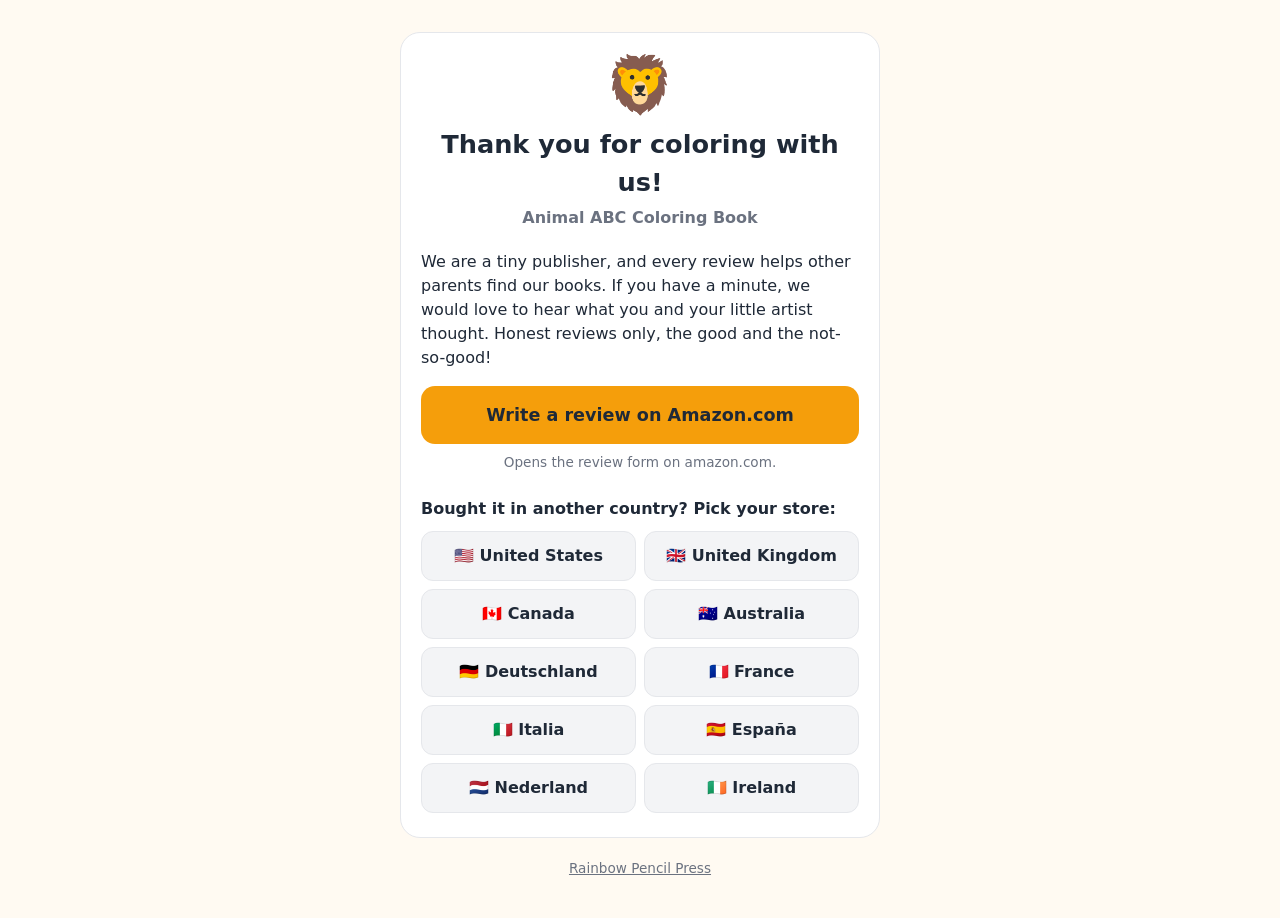
<file: animal-abc/index.html>
<!DOCTYPE html>
<html lang="en">
<head>
<meta charset="utf-8">
<meta name="viewport" content="width=device-width, initial-scale=1, viewport-fit=cover">
<title>Animal ABC Coloring Book – Leave a review | Rainbow Pencil Press</title>
<meta name="robots" content="noindex">
<style>
  :root {
    --bg: #fffaf2; --card: #ffffff; --text: #1f2937; --muted: #6b7280;
    --border: #e5e7eb; --accent: #f59e0b; --accent-text: #1f2937; --btn: #f3f4f6;
    color-scheme: light dark;
  }
  @media (prefers-color-scheme: dark) {
    :root {
      --bg: #17171c; --card: #22222a; --text: #f3f4f6; --muted: #a1a1aa;
      --border: #34343f; --accent: #fbbf24; --accent-text: #17171c; --btn: #2c2c36;
    }
  }
  * { box-sizing: border-box; }
  html, body { margin: 0; background: var(--bg); color: var(--text); }
  body {
    font-family: ui-rounded, "SF Pro Rounded", "Nunito", system-ui, -apple-system, "Segoe UI", Roboto, sans-serif;
    padding: env(safe-area-inset-top, 0px) 16px env(safe-area-inset-bottom, 0px);
    line-height: 1.5;
  }
  main { max-width: 480px; margin: 0 auto; padding: 32px 0 40px; }
  .card { background: var(--card); border: 1px solid var(--border); border-radius: 20px; padding: 24px 20px; }
  .dino { font-size: 56px; text-align: center; margin: 0; line-height: 1; }
  h1 { font-size: 1.6rem; text-align: center; margin: 12px 0 4px; }
  .book { text-align: center; color: var(--muted); margin: 0 0 20px; font-weight: 600; }
  p { margin: 0 0 16px; }
  .primary {
    display: block; text-align: center; text-decoration: none; font-weight: 800; font-size: 1.1rem;
    background: var(--accent); color: var(--accent-text); border-radius: 14px; padding: 16px; margin: 0 0 8px;
  }
  .hint { font-size: .85rem; color: var(--muted); text-align: center; margin: 0 0 24px; }
  h2 { font-size: 1rem; margin: 0 0 10px; }
  .stores { display: grid; grid-template-columns: 1fr 1fr; gap: 8px; }
  .stores a {
    display: block; text-decoration: none; color: var(--text); background: var(--btn);
    border: 1px solid var(--border); border-radius: 12px; padding: 12px 10px; text-align: center; font-weight: 600;
  }
  footer { text-align: center; color: var(--muted); font-size: .85rem; margin-top: 20px; }
</style>
</head>
<body>
<main>
  <div class="card">
    <p class="dino" aria-hidden="true">🦁</p>
    <h1>Thank you for coloring with us!</h1>
    <p class="book">Animal ABC Coloring Book</p>
    <p>We are a tiny publisher, and every review helps other parents find our books. If you have a minute, we would love to hear what you and your little artist thought. Honest reviews only, the good and the not-so-good!</p>

    <a id="primary" class="primary" href="https://www.amazon.com/">Write a review on Amazon</a>
    <p class="hint" id="primary-hint">Opens your Amazon store.</p>

    <h2>Bought it in another country? Pick your store:</h2>
    <nav class="stores" id="stores" aria-label="Amazon stores"></nav>
  </div>
  <footer><a href="/" style="color:inherit">Rainbow Pencil Press</a></footer>
</main>

<script>
  // ===== FILL THIS IN ONCE THE BOOK IS LIVE =====
  // The book's ASIN (starts with B0..., found in KDP Bookshelf or under "Product details" on Amazon).
  // While it is empty, the buttons open an Amazon search for the book instead of the review form.
  var ASIN = "B0HSRS7V6V";
  // ===============================================

  var SEARCH = "Animal ABC Coloring Book Rainbow Pencil Press";
  var STORES = [
    { id: "us", name: "United States", flag: "🇺🇸", domain: "amazon.com" },
    { id: "uk", name: "United Kingdom", flag: "🇬🇧", domain: "amazon.co.uk" },
    { id: "ca", name: "Canada", flag: "🇨🇦", domain: "amazon.ca" },
    { id: "au", name: "Australia", flag: "🇦🇺", domain: "amazon.com.au" },
    { id: "de", name: "Deutschland", flag: "🇩🇪", domain: "amazon.de" },
    { id: "fr", name: "France", flag: "🇫🇷", domain: "amazon.fr" },
    { id: "it", name: "Italia", flag: "🇮🇹", domain: "amazon.it" },
    { id: "es", name: "España", flag: "🇪🇸", domain: "amazon.es" },
    { id: "nl", name: "Nederland", flag: "🇳🇱", domain: "amazon.nl" },
    { id: "ie", name: "Ireland", flag: "🇮🇪", domain: "amazon.ie" }
  ];

  function linkFor(store) {
    var base = "https://www." + store.domain;
    if (ASIN) return base + "/review/create-review?asin=" + encodeURIComponent(ASIN);
    return base + "/s?k=" + encodeURIComponent(SEARCH) + "&i=stripbooks";
  }

  function guessStore() {
    var langs = (navigator.languages && navigator.languages.length) ? navigator.languages : [navigator.language || "en-US"];
    var map = { "en-GB": "uk", "en-CA": "ca", "fr-CA": "ca", "en-AU": "au", "en-IE": "ie",
                "de": "de", "fr": "fr", "it": "it", "es": "es", "nl": "nl" };
    for (var i = 0; i < langs.length; i++) {
      var l = langs[i];
      if (map[l]) return map[l];
      var short = l.split("-")[0];
      if (map[short]) return map[short];
    }
    return "us";
  }

  var preferred = guessStore();
  var nav = document.getElementById("stores");
  STORES.forEach(function (s) {
    var a = document.createElement("a");
    a.href = linkFor(s);
    a.rel = "noopener";
    a.textContent = s.flag + " " + s.name;
    nav.appendChild(a);
    if (s.id === preferred) {
      var p = document.getElementById("primary");
      p.href = linkFor(s);
      p.textContent = "Write a review on " + s.domain.charAt(0).toUpperCase() + s.domain.slice(1);
      document.getElementById("primary-hint").textContent =
        ASIN ? "Opens the review form on " + s.domain + "." : "Opens the book on " + s.domain + ". Scroll down to \u201CWrite a customer review\u201D.";
    }
  });
</script>
</body>
</html>
</file>
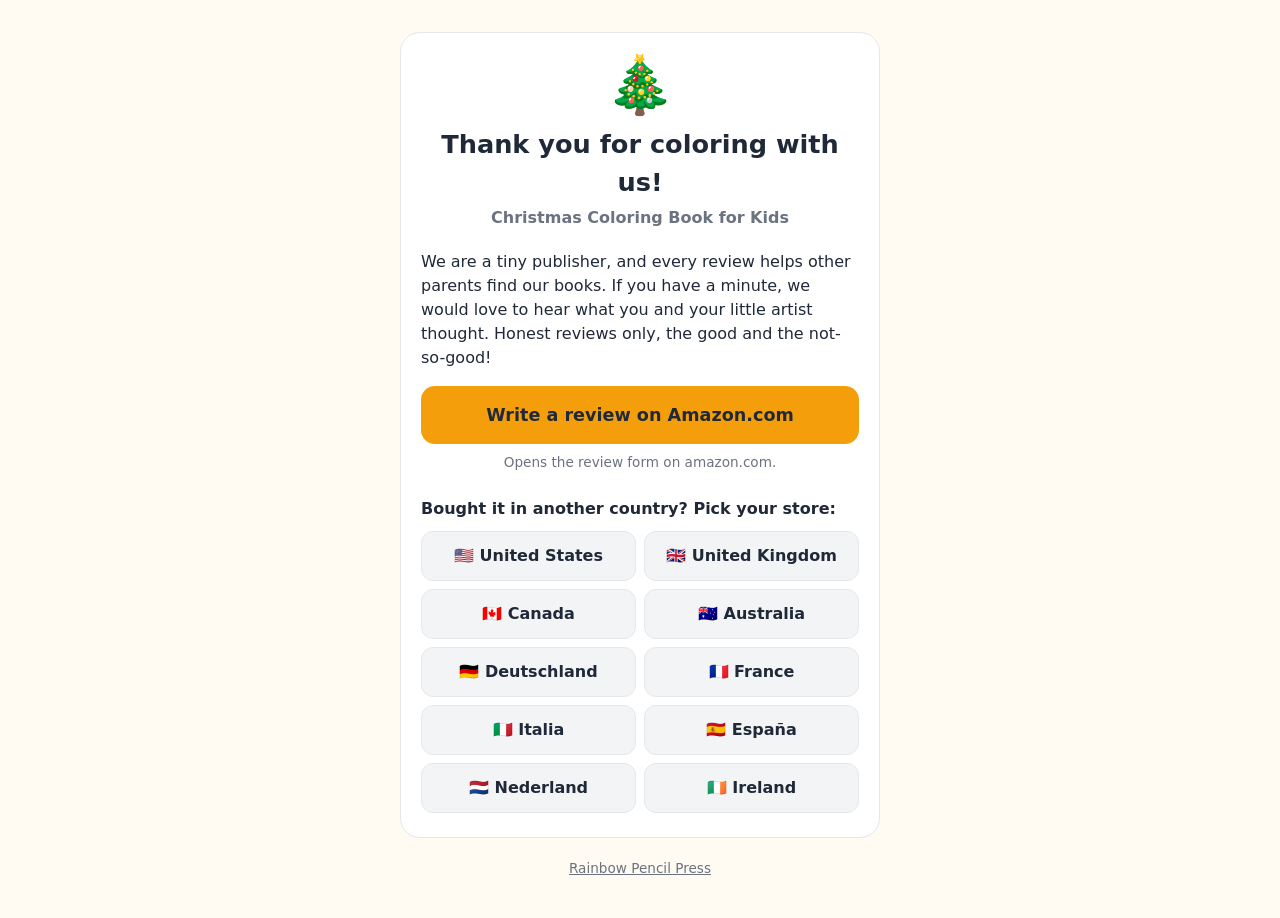
<file: christmas-coloring/index.html>
<!DOCTYPE html>
<html lang="en">
<head>
<meta charset="utf-8">
<meta name="viewport" content="width=device-width, initial-scale=1, viewport-fit=cover">
<title>Christmas Coloring Book for Kids – Leave a review | Rainbow Pencil Press</title>
<meta name="robots" content="noindex">
<style>
  :root {
    --bg: #fffaf2; --card: #ffffff; --text: #1f2937; --muted: #6b7280;
    --border: #e5e7eb; --accent: #f59e0b; --accent-text: #1f2937; --btn: #f3f4f6;
    color-scheme: light dark;
  }
  @media (prefers-color-scheme: dark) {
    :root {
      --bg: #17171c; --card: #22222a; --text: #f3f4f6; --muted: #a1a1aa;
      --border: #34343f; --accent: #fbbf24; --accent-text: #17171c; --btn: #2c2c36;
    }
  }
  * { box-sizing: border-box; }
  html, body { margin: 0; background: var(--bg); color: var(--text); }
  body {
    font-family: ui-rounded, "SF Pro Rounded", "Nunito", system-ui, -apple-system, "Segoe UI", Roboto, sans-serif;
    padding: env(safe-area-inset-top, 0px) 16px env(safe-area-inset-bottom, 0px);
    line-height: 1.5;
  }
  main { max-width: 480px; margin: 0 auto; padding: 32px 0 40px; }
  .card { background: var(--card); border: 1px solid var(--border); border-radius: 20px; padding: 24px 20px; }
  .dino { font-size: 56px; text-align: center; margin: 0; line-height: 1; }
  h1 { font-size: 1.6rem; text-align: center; margin: 12px 0 4px; }
  .book { text-align: center; color: var(--muted); margin: 0 0 20px; font-weight: 600; }
  p { margin: 0 0 16px; }
  .primary {
    display: block; text-align: center; text-decoration: none; font-weight: 800; font-size: 1.1rem;
    background: var(--accent); color: var(--accent-text); border-radius: 14px; padding: 16px; margin: 0 0 8px;
  }
  .hint { font-size: .85rem; color: var(--muted); text-align: center; margin: 0 0 24px; }
  h2 { font-size: 1rem; margin: 0 0 10px; }
  .stores { display: grid; grid-template-columns: 1fr 1fr; gap: 8px; }
  .stores a {
    display: block; text-decoration: none; color: var(--text); background: var(--btn);
    border: 1px solid var(--border); border-radius: 12px; padding: 12px 10px; text-align: center; font-weight: 600;
  }
  footer { text-align: center; color: var(--muted); font-size: .85rem; margin-top: 20px; }
</style>
</head>
<body>
<main>
  <div class="card">
    <p class="dino" aria-hidden="true">🎄</p>
    <h1>Thank you for coloring with us!</h1>
    <p class="book">Christmas Coloring Book for Kids</p>
    <p>We are a tiny publisher, and every review helps other parents find our books. If you have a minute, we would love to hear what you and your little artist thought. Honest reviews only, the good and the not-so-good!</p>

    <a id="primary" class="primary" href="https://www.amazon.com/">Write a review on Amazon</a>
    <p class="hint" id="primary-hint">Opens your Amazon store.</p>

    <h2>Bought it in another country? Pick your store:</h2>
    <nav class="stores" id="stores" aria-label="Amazon stores"></nav>
  </div>
  <footer><a href="/" style="color:inherit">Rainbow Pencil Press</a></footer>
</main>

<script>
  // ===== FILL THIS IN ONCE THE BOOK IS LIVE =====
  // The book's ASIN (starts with B0..., found in KDP Bookshelf or under "Product details" on Amazon).
  // While it is empty, the buttons open an Amazon search for the book instead of the review form.
  var ASIN = "B0HSNYFRVK";
  // ===============================================

  var SEARCH = "Christmas Coloring Book for Kids Rainbow Pencil Press";
  var STORES = [
    { id: "us", name: "United States", flag: "🇺🇸", domain: "amazon.com" },
    { id: "uk", name: "United Kingdom", flag: "🇬🇧", domain: "amazon.co.uk" },
    { id: "ca", name: "Canada", flag: "🇨🇦", domain: "amazon.ca" },
    { id: "au", name: "Australia", flag: "🇦🇺", domain: "amazon.com.au" },
    { id: "de", name: "Deutschland", flag: "🇩🇪", domain: "amazon.de" },
    { id: "fr", name: "France", flag: "🇫🇷", domain: "amazon.fr" },
    { id: "it", name: "Italia", flag: "🇮🇹", domain: "amazon.it" },
    { id: "es", name: "España", flag: "🇪🇸", domain: "amazon.es" },
    { id: "nl", name: "Nederland", flag: "🇳🇱", domain: "amazon.nl" },
    { id: "ie", name: "Ireland", flag: "🇮🇪", domain: "amazon.ie" }
  ];

  function linkFor(store) {
    var base = "https://www." + store.domain;
    if (ASIN) return base + "/review/create-review?asin=" + encodeURIComponent(ASIN);
    return base + "/s?k=" + encodeURIComponent(SEARCH) + "&i=stripbooks";
  }

  function guessStore() {
    var langs = (navigator.languages && navigator.languages.length) ? navigator.languages : [navigator.language || "en-US"];
    var map = { "en-GB": "uk", "en-CA": "ca", "fr-CA": "ca", "en-AU": "au", "en-IE": "ie",
                "de": "de", "fr": "fr", "it": "it", "es": "es", "nl": "nl" };
    for (var i = 0; i < langs.length; i++) {
      var l = langs[i];
      if (map[l]) return map[l];
      var short = l.split("-")[0];
      if (map[short]) return map[short];
    }
    return "us";
  }

  var preferred = guessStore();
  var nav = document.getElementById("stores");
  STORES.forEach(function (s) {
    var a = document.createElement("a");
    a.href = linkFor(s);
    a.rel = "noopener";
    a.textContent = s.flag + " " + s.name;
    nav.appendChild(a);
    if (s.id === preferred) {
      var p = document.getElementById("primary");
      p.href = linkFor(s);
      p.textContent = "Write a review on " + s.domain.charAt(0).toUpperCase() + s.domain.slice(1);
      document.getElementById("primary-hint").textContent =
        ASIN ? "Opens the review form on " + s.domain + "." : "Opens the book on " + s.domain + ". Scroll down to \u201CWrite a customer review\u201D.";
    }
  });
</script>
</body>
</html>
</file>
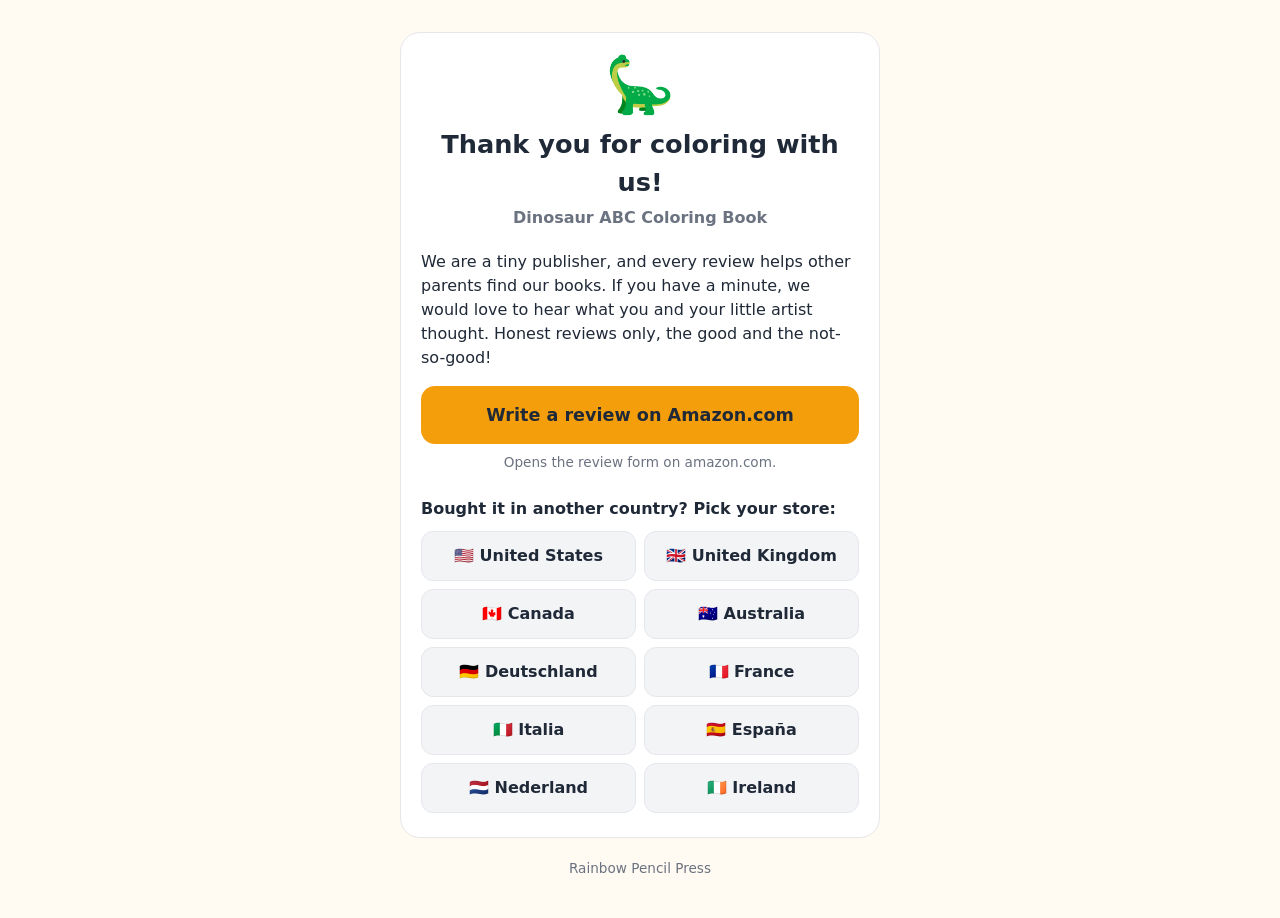
<file: dino/index.html>
<!DOCTYPE html>
<html lang="en">
<head>
<meta charset="utf-8">
<meta name="viewport" content="width=device-width, initial-scale=1, viewport-fit=cover">
<title>Dinosaur ABC Coloring Book – Leave a review | Rainbow Pencil Press</title>
<meta name="robots" content="noindex">
<style>
  :root {
    --bg: #fffaf2; --card: #ffffff; --text: #1f2937; --muted: #6b7280;
    --border: #e5e7eb; --accent: #f59e0b; --accent-text: #1f2937; --btn: #f3f4f6;
    color-scheme: light dark;
  }
  @media (prefers-color-scheme: dark) {
    :root {
      --bg: #17171c; --card: #22222a; --text: #f3f4f6; --muted: #a1a1aa;
      --border: #34343f; --accent: #fbbf24; --accent-text: #17171c; --btn: #2c2c36;
    }
  }
- { box-sizing: border-box; }
  html, body { margin: 0; background: var(--bg); color: var(--text); }
  body {
    font-family: ui-rounded, "SF Pro Rounded", "Nunito", system-ui, -apple-system, "Segoe UI", Roboto, sans-serif;
    padding: env(safe-area-inset-top, 0px) 16px env(safe-area-inset-bottom, 0px);
    line-height: 1.5;
  }
  main { max-width: 480px; margin: 0 auto; padding: 32px 0 40px; }
  .card { background: var(--card); border: 1px solid var(--border); border-radius: 20px; padding: 24px 20px; }
  .dino { font-size: 56px; text-align: center; margin: 0; line-height: 1; }
  h1 { font-size: 1.6rem; text-align: center; margin: 12px 0 4px; }
  .book { text-align: center; color: var(--muted); margin: 0 0 20px; font-weight: 600; }
  p { margin: 0 0 16px; }
  .primary {
    display: block; text-align: center; text-decoration: none; font-weight: 800; font-size: 1.1rem;
    background: var(--accent); color: var(--accent-text); border-radius: 14px; padding: 16px; margin: 0 0 8px;
  }
  .hint { font-size: .85rem; color: var(--muted); text-align: center; margin: 0 0 24px; }
  h2 { font-size: 1rem; margin: 0 0 10px; }
  .stores { display: grid; grid-template-columns: 1fr 1fr; gap: 8px; }
  .stores a {
    display: block; text-decoration: none; color: var(--text); background: var(--btn);
    border: 1px solid var(--border); border-radius: 12px; padding: 12px 10px; text-align: center; font-weight: 600;
  }
  footer { text-align: center; color: var(--muted); font-size: .85rem; margin-top: 20px; }
</style>
</head>
<body>
<main>
  <div class="card">
    <p class="dino" aria-hidden="true">🦕</p>
    <h1>Thank you for coloring with us!</h1>
    <p class="book">Dinosaur ABC Coloring Book</p>
    <p>We are a tiny publisher, and every review helps other parents find our books. If you have a minute, we would love to hear what you and your little artist thought. Honest reviews only, the good and the not-so-good!</p>

    <a id="primary" class="primary" href="https://www.amazon.com/">Write a review on Amazon</a>
    <p class="hint" id="primary-hint">Opens your Amazon store.</p>

    <h2>Bought it in another country? Pick your store:</h2>
    <nav class="stores" id="stores" aria-label="Amazon stores"></nav>
  </div>
  <footer>Rainbow Pencil Press</footer>
</main>

<script>
  // ===== FILL THIS IN ONCE THE BOOK IS LIVE =====
  // The book's ASIN (starts with B0..., found in KDP Bookshelf or under "Product details" on Amazon).
  // While it is empty, the buttons open an Amazon search for the book instead of the review form.
  var ASIN = "B0HQRBFYRC";
  // ===============================================

  var SEARCH = "Dinosaur ABC Coloring Book Rainbow Pencil Press";
  var STORES = [
    { id: "us", name: "United States", flag: "🇺🇸", domain: "amazon.com" },
    { id: "uk", name: "United Kingdom", flag: "🇬🇧", domain: "amazon.co.uk" },
    { id: "ca", name: "Canada", flag: "🇨🇦", domain: "amazon.ca" },
    { id: "au", name: "Australia", flag: "🇦🇺", domain: "amazon.com.au" },
    { id: "de", name: "Deutschland", flag: "🇩🇪", domain: "amazon.de" },
    { id: "fr", name: "France", flag: "🇫🇷", domain: "amazon.fr" },
    { id: "it", name: "Italia", flag: "🇮🇹", domain: "amazon.it" },
    { id: "es", name: "España", flag: "🇪🇸", domain: "amazon.es" },
    { id: "nl", name: "Nederland", flag: "🇳🇱", domain: "amazon.nl" },
    { id: "ie", name: "Ireland", flag: "🇮🇪", domain: "amazon.ie" }
  ];

  function linkFor(store) {
    var base = "https://www." + store.domain;
    if (ASIN) return base + "/review/create-review?asin=" + encodeURIComponent(ASIN);
    return base + "/s?k=" + encodeURIComponent(SEARCH) + "&i=stripbooks";
  }

  function guessStore() {
    var langs = (navigator.languages && navigator.languages.length) ? navigator.languages : [navigator.language || "en-US"];
    var map = { "en-GB": "uk", "en-CA": "ca", "fr-CA": "ca", "en-AU": "au", "en-IE": "ie",
                "de": "de", "fr": "fr", "it": "it", "es": "es", "nl": "nl" };
    for (var i = 0; i < langs.length; i++) {
      var l = langs[i];
      if (map[l]) return map[l];
      var short = l.split("-")[0];
      if (map[short]) return map[short];
    }
    return "us";
  }

  var preferred = guessStore();
  var nav = document.getElementById("stores");
  STORES.forEach(function (s) {
    var a = document.createElement("a");
    a.href = linkFor(s);
    a.rel = "noopener";
    a.textContent = s.flag + " " + s.name;
    nav.appendChild(a);
    if (s.id === preferred) {
      var p = document.getElementById("primary");
      p.href = linkFor(s);
      p.textContent = "Write a review on " + s.domain.charAt(0).toUpperCase() + s.domain.slice(1);
      document.getElementById("primary-hint").textContent =
        ASIN ? "Opens the review form on " + s.domain + "." : "Opens the book on " + s.domain + ". Scroll down to \u201CWrite a customer review\u201D.";
    }
  });
</script>
</body>
</html>
</file>
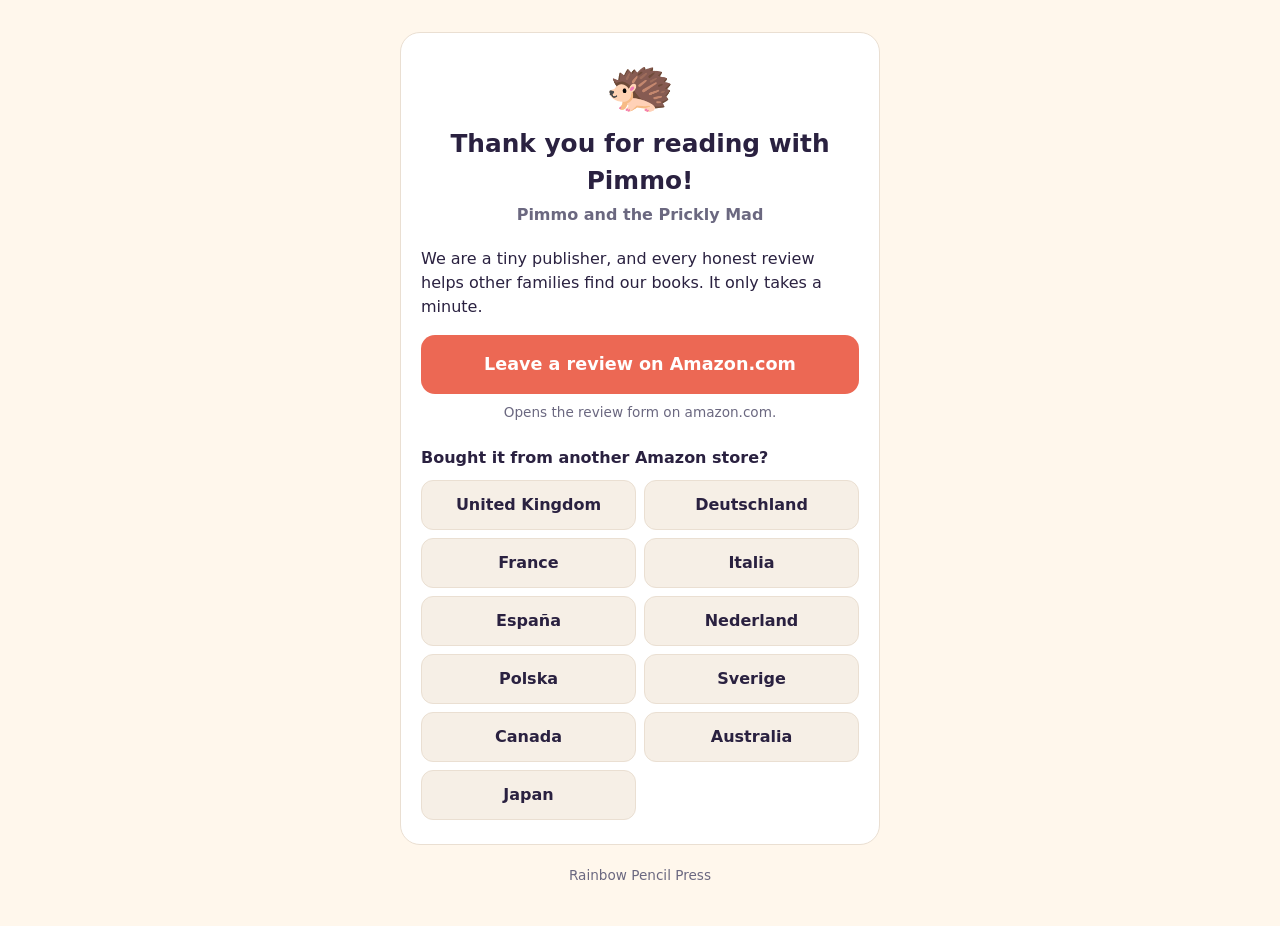
<file: pimmo1/index.html>
<!DOCTYPE html>
<html lang="en">
<head>
<meta charset="utf-8">
<meta name="viewport" content="width=device-width, initial-scale=1, viewport-fit=cover">
<meta name="robots" content="noindex">
<title>Pimmo and the Prickly Mad - Leave a review | Rainbow Pencil Press</title>
<style>
  :root { --bg:#fff7ec; --card:#ffffff; --text:#2a2140; --muted:#6b6880; --border:#eadfd2; --accent:#ec6854; --accent-text:#ffffff; --btn:#f6efe6; color-scheme: light dark; }
  @media (prefers-color-scheme: dark) { :root { --bg:#17151d; --card:#221f2a; --text:#f4f1f8; --muted:#a8a3b5; --border:#34303f; --accent:#f07a66; --accent-text:#17151d; --btn:#2c2836; } }
  * { box-sizing: border-box; }
  html, body { margin:0; background:var(--bg); color:var(--text); }
  body { font-family: ui-rounded, "SF Pro Rounded", "Nunito", system-ui, -apple-system, "Segoe UI", Roboto, sans-serif; line-height:1.5; padding: env(safe-area-inset-top,0px) 16px env(safe-area-inset-bottom,0px); }
  main { max-width:480px; margin:0 auto; padding:32px 0 40px; }
  .card { background:var(--card); border:1px solid var(--border); border-radius:20px; padding:24px 20px; }
  .emoji { font-size:56px; text-align:center; margin:0; line-height:1; }
  h1 { font-size:1.55rem; text-align:center; margin:12px 0 4px; }
  .book { text-align:center; color:var(--muted); margin:0 0 20px; font-weight:600; }
  p { margin:0 0 16px; }
  .primary { display:block; text-align:center; text-decoration:none; font-weight:800; font-size:1.1rem; background:var(--accent); color:var(--accent-text); border-radius:14px; padding:16px; margin:0 0 8px; }
  .hint { font-size:.85rem; color:var(--muted); text-align:center; margin:0 0 24px; }
  h2 { font-size:1rem; margin:0 0 10px; }
  .stores { display:grid; grid-template-columns:1fr 1fr; gap:8px; }
  .stores a { display:block; text-decoration:none; color:var(--text); background:var(--btn); border:1px solid var(--border); border-radius:12px; padding:12px 10px; text-align:center; font-weight:600; }
  footer { text-align:center; color:var(--muted); font-size:.85rem; margin-top:20px; }
</style>
</head>
<body>
<main>
  <div class="card">
    <p class="emoji" aria-hidden="true">&#129428;</p>
    <h1>Thank you for reading with Pimmo!</h1>
    <p class="book">Pimmo and the Prickly Mad</p>
    <p>We are a tiny publisher, and every honest review helps other families find our books. It only takes a minute.</p>
    <a id="main" class="primary" href="#">Leave a review on Amazon</a>
    <p id="hint" class="hint"></p>
    <h2>Bought it from another Amazon store?</h2>
    <div id="stores" class="stores"></div>
  </div>
  <footer>Rainbow Pencil Press</footer>
</main>
<script>
  // After publishing, paste this book's ASIN between the quotes, e.g. var ASIN = "B0XXXXXXXX";
  var ASIN = "B0HR6C38HX";
  var SEARCH = "Pimmo and the Prickly Mad Rainbow Pencil Press";
  var STORES = [
    { code: "us", name: "United States", domain: "amazon.com" },
    { code: "uk", name: "United Kingdom", domain: "amazon.co.uk" },
    { code: "de", name: "Deutschland", domain: "amazon.de" },
    { code: "fr", name: "France", domain: "amazon.fr" },
    { code: "it", name: "Italia", domain: "amazon.it" },
    { code: "es", name: "Espa\u00f1a", domain: "amazon.es" },
    { code: "nl", name: "Nederland", domain: "amazon.nl" },
    { code: "pl", name: "Polska", domain: "amazon.pl" },
    { code: "se", name: "Sverige", domain: "amazon.se" },
    { code: "ca", name: "Canada", domain: "amazon.ca" },
    { code: "au", name: "Australia", domain: "amazon.com.au" },
    { code: "jp", name: "Japan", domain: "amazon.co.jp" }
  ];
  function link(s) {
    if (ASIN) return "https://www." + s.domain + "/review/create-review?asin=" + encodeURIComponent(ASIN);
    return "https://www." + s.domain + "/s?k=" + encodeURIComponent(SEARCH) + "&i=stripbooks";
  }
  function guess() {
    var langs = (navigator.languages && navigator.languages.length ? navigator.languages : [navigator.language || "en-US"]);
    var l = String(langs[0] || "en-US").toLowerCase();
    var region = l.split("-")[1] || "";
    var byRegion = { gb: "uk", uk: "uk", ie: "uk", au: "au", nz: "au", ca: "ca", de: "de", at: "de", ch: "de", fr: "fr", be: "fr", it: "it", es: "es", nl: "nl", pl: "pl", se: "se", jp: "jp", us: "us" };
    var byLang = { de: "de", fr: "fr", it: "it", es: "es", nl: "nl", pl: "pl", sv: "se", ja: "jp" };
    var code = byRegion[region] || byLang[l.split("-")[0]] || "us";
    for (var i = 0; i < STORES.length; i++) if (STORES[i].code === code) return STORES[i];
    return STORES[0];
  }
  var mine = guess();
  var main = document.getElementById("main");
  main.href = link(mine);
  main.textContent = "Leave a review on " + mine.domain.charAt(0).toUpperCase() + mine.domain.slice(1);
  document.getElementById("hint").textContent = ASIN ? "Opens the review form on " + mine.domain + "." : "Opens the book on " + mine.domain + ". Scroll down to \u201cWrite a customer review\u201d.";
  var box = document.getElementById("stores");
  STORES.forEach(function (s) {
    if (s.code === mine.code) return;
    var a = document.createElement("a");
    a.href = link(s); a.textContent = s.name; a.rel = "noopener";
    box.appendChild(a);
  });
</script>
</body>
</html>
</file>
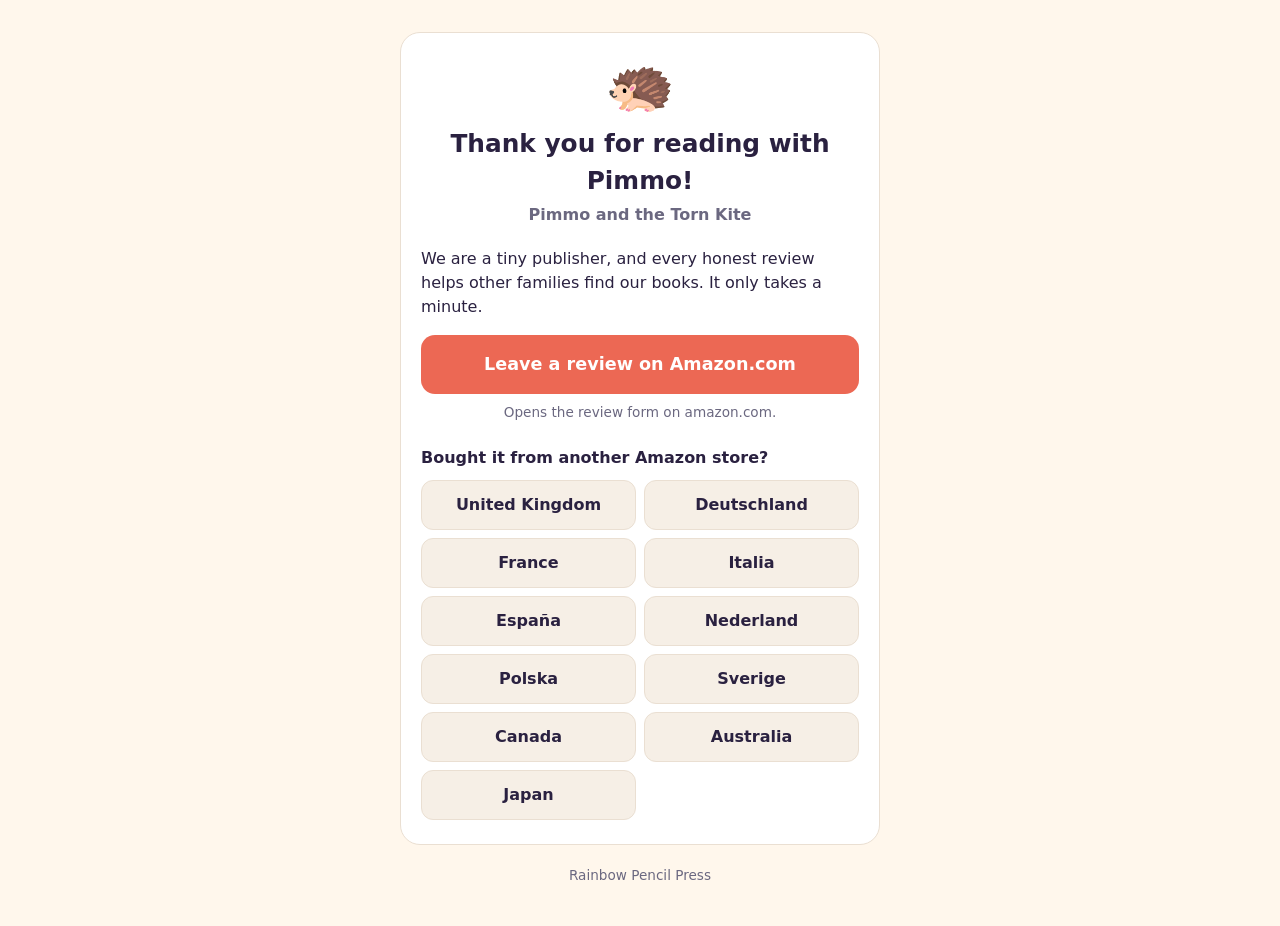
<file: pimmo2/index.html>
<!DOCTYPE html>
<html lang="en">
<head>
<meta charset="utf-8">
<meta name="viewport" content="width=device-width, initial-scale=1, viewport-fit=cover">
<meta name="robots" content="noindex">
<title>Pimmo and the Torn Kite - Leave a review | Rainbow Pencil Press</title>
<style>
  :root { --bg:#fff7ec; --card:#ffffff; --text:#2a2140; --muted:#6b6880; --border:#eadfd2; --accent:#ec6854; --accent-text:#ffffff; --btn:#f6efe6; color-scheme: light dark; }
  @media (prefers-color-scheme: dark) { :root { --bg:#17151d; --card:#221f2a; --text:#f4f1f8; --muted:#a8a3b5; --border:#34303f; --accent:#f07a66; --accent-text:#17151d; --btn:#2c2836; } }
  * { box-sizing: border-box; }
  html, body { margin:0; background:var(--bg); color:var(--text); }
  body { font-family: ui-rounded, "SF Pro Rounded", "Nunito", system-ui, -apple-system, "Segoe UI", Roboto, sans-serif; line-height:1.5; padding: env(safe-area-inset-top,0px) 16px env(safe-area-inset-bottom,0px); }
  main { max-width:480px; margin:0 auto; padding:32px 0 40px; }
  .card { background:var(--card); border:1px solid var(--border); border-radius:20px; padding:24px 20px; }
  .emoji { font-size:56px; text-align:center; margin:0; line-height:1; }
  h1 { font-size:1.55rem; text-align:center; margin:12px 0 4px; }
  .book { text-align:center; color:var(--muted); margin:0 0 20px; font-weight:600; }
  p { margin:0 0 16px; }
  .primary { display:block; text-align:center; text-decoration:none; font-weight:800; font-size:1.1rem; background:var(--accent); color:var(--accent-text); border-radius:14px; padding:16px; margin:0 0 8px; }
  .hint { font-size:.85rem; color:var(--muted); text-align:center; margin:0 0 24px; }
  h2 { font-size:1rem; margin:0 0 10px; }
  .stores { display:grid; grid-template-columns:1fr 1fr; gap:8px; }
  .stores a { display:block; text-decoration:none; color:var(--text); background:var(--btn); border:1px solid var(--border); border-radius:12px; padding:12px 10px; text-align:center; font-weight:600; }
  footer { text-align:center; color:var(--muted); font-size:.85rem; margin-top:20px; }
</style>
</head>
<body>
<main>
  <div class="card">
    <p class="emoji" aria-hidden="true">&#129428;</p>
    <h1>Thank you for reading with Pimmo!</h1>
    <p class="book">Pimmo and the Torn Kite</p>
    <p>We are a tiny publisher, and every honest review helps other families find our books. It only takes a minute.</p>
    <a id="main" class="primary" href="#">Leave a review on Amazon</a>
    <p id="hint" class="hint"></p>
    <h2>Bought it from another Amazon store?</h2>
    <div id="stores" class="stores"></div>
  </div>
  <footer>Rainbow Pencil Press</footer>
</main>
<script>
  // After publishing, paste this book's ASIN between the quotes, e.g. var ASIN = "B0XXXXXXXX";
  var ASIN = "B0HRVMYQS8";
  var SEARCH = "Pimmo and the Torn Kite Rainbow Pencil Press";
  var STORES = [
    { code: "us", name: "United States", domain: "amazon.com" },
    { code: "uk", name: "United Kingdom", domain: "amazon.co.uk" },
    { code: "de", name: "Deutschland", domain: "amazon.de" },
    { code: "fr", name: "France", domain: "amazon.fr" },
    { code: "it", name: "Italia", domain: "amazon.it" },
    { code: "es", name: "Espa\u00f1a", domain: "amazon.es" },
    { code: "nl", name: "Nederland", domain: "amazon.nl" },
    { code: "pl", name: "Polska", domain: "amazon.pl" },
    { code: "se", name: "Sverige", domain: "amazon.se" },
    { code: "ca", name: "Canada", domain: "amazon.ca" },
    { code: "au", name: "Australia", domain: "amazon.com.au" },
    { code: "jp", name: "Japan", domain: "amazon.co.jp" }
  ];
  function link(s) {
    if (ASIN) return "https://www." + s.domain + "/review/create-review?asin=" + encodeURIComponent(ASIN);
    return "https://www." + s.domain + "/s?k=" + encodeURIComponent(SEARCH) + "&i=stripbooks";
  }
  function guess() {
    var langs = (navigator.languages && navigator.languages.length ? navigator.languages : [navigator.language || "en-US"]);
    var l = String(langs[0] || "en-US").toLowerCase();
    var region = l.split("-")[1] || "";
    var byRegion = { gb: "uk", uk: "uk", ie: "uk", au: "au", nz: "au", ca: "ca", de: "de", at: "de", ch: "de", fr: "fr", be: "fr", it: "it", es: "es", nl: "nl", pl: "pl", se: "se", jp: "jp", us: "us" };
    var byLang = { de: "de", fr: "fr", it: "it", es: "es", nl: "nl", pl: "pl", sv: "se", ja: "jp" };
    var code = byRegion[region] || byLang[l.split("-")[0]] || "us";
    for (var i = 0; i < STORES.length; i++) if (STORES[i].code === code) return STORES[i];
    return STORES[0];
  }
  var mine = guess();
  var main = document.getElementById("main");
  main.href = link(mine);
  main.textContent = "Leave a review on " + mine.domain.charAt(0).toUpperCase() + mine.domain.slice(1);
  document.getElementById("hint").textContent = ASIN ? "Opens the review form on " + mine.domain + "." : "Opens the book on " + mine.domain + ". Scroll down to \u201cWrite a customer review\u201d.";
  var box = document.getElementById("stores");
  STORES.forEach(function (s) {
    if (s.code === mine.code) return;
    var a = document.createElement("a");
    a.href = link(s); a.textContent = s.name; a.rel = "noopener";
    box.appendChild(a);
  });
</script>
</body>
</html>
</file>
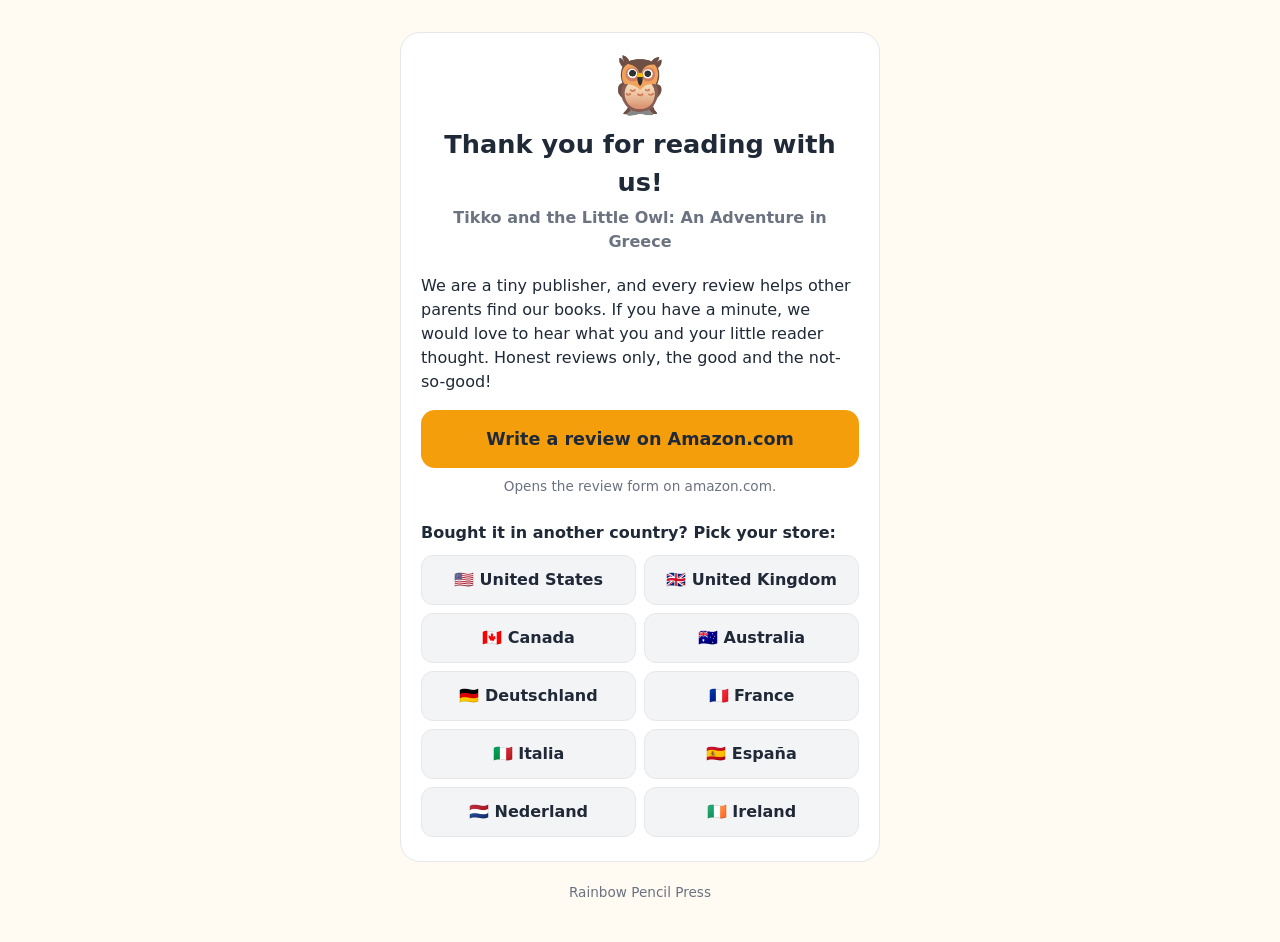
<file: tikko-greece/index.html>
<!DOCTYPE html>
<html lang="en">
<head>
<meta charset="utf-8">
<meta name="viewport" content="width=device-width, initial-scale=1, viewport-fit=cover">
<title>Tikko and the Little Owl: An Adventure in Greece – Leave a review | Rainbow Pencil Press</title>
<meta name="robots" content="noindex">
<style>
  :root {
    --bg: #fffaf2; --card: #ffffff; --text: #1f2937; --muted: #6b7280;
    --border: #e5e7eb; --accent: #f59e0b; --accent-text: #1f2937; --btn: #f3f4f6;
    color-scheme: light dark;
  }
  @media (prefers-color-scheme: dark) {
    :root {
      --bg: #17171c; --card: #22222a; --text: #f3f4f6; --muted: #a1a1aa;
      --border: #34343f; --accent: #fbbf24; --accent-text: #17171c; --btn: #2c2c36;
    }
  }
- { box-sizing: border-box; }
  html, body { margin: 0; background: var(--bg); color: var(--text); }
  body {
    font-family: ui-rounded, "SF Pro Rounded", "Nunito", system-ui, -apple-system, "Segoe UI", Roboto, sans-serif;
    padding: env(safe-area-inset-top, 0px) 16px env(safe-area-inset-bottom, 0px);
    line-height: 1.5;
  }
  main { max-width: 480px; margin: 0 auto; padding: 32px 0 40px; }
  .card { background: var(--card); border: 1px solid var(--border); border-radius: 20px; padding: 24px 20px; }
  .dino { font-size: 56px; text-align: center; margin: 0; line-height: 1; }
  h1 { font-size: 1.6rem; text-align: center; margin: 12px 0 4px; }
  .book { text-align: center; color: var(--muted); margin: 0 0 20px; font-weight: 600; }
  p { margin: 0 0 16px; }
  .primary {
    display: block; text-align: center; text-decoration: none; font-weight: 800; font-size: 1.1rem;
    background: var(--accent); color: var(--accent-text); border-radius: 14px; padding: 16px; margin: 0 0 8px;
  }
  .hint { font-size: .85rem; color: var(--muted); text-align: center; margin: 0 0 24px; }
  h2 { font-size: 1rem; margin: 0 0 10px; }
  .stores { display: grid; grid-template-columns: 1fr 1fr; gap: 8px; }
  .stores a {
    display: block; text-decoration: none; color: var(--text); background: var(--btn);
    border: 1px solid var(--border); border-radius: 12px; padding: 12px 10px; text-align: center; font-weight: 600;
  }
  footer { text-align: center; color: var(--muted); font-size: .85rem; margin-top: 20px; }
</style>
</head>
<body>
<main>
  <div class="card">
    <p class="dino" aria-hidden="true">🦉</p>
    <h1>Thank you for reading with us!</h1>
    <p class="book">Tikko and the Little Owl: An Adventure in Greece</p>
    <p>We are a tiny publisher, and every review helps other parents find our books. If you have a minute, we would love to hear what you and your little reader thought. Honest reviews only, the good and the not-so-good!</p>

    <a id="primary" class="primary" href="https://www.amazon.com/">Write a review on Amazon</a>
    <p class="hint" id="primary-hint">Opens your Amazon store.</p>

    <h2>Bought it in another country? Pick your store:</h2>
    <nav class="stores" id="stores" aria-label="Amazon stores"></nav>
  </div>
  <footer>Rainbow Pencil Press</footer>
</main>

<script>
  // ===== FILL THIS IN ONCE THE BOOK IS LIVE =====
  // The book's ASIN (starts with B0..., found in KDP Bookshelf or under "Product details" on Amazon).
  // While it is empty, the buttons open an Amazon search for the book instead of the review form.
  var ASIN = "B0HR5ZQFG5";
  // ===============================================

  var SEARCH = "Tikko and the Little Owl: An Adventure in Greece Rainbow Pencil Press";
  var STORES = [
    { id: "us", name: "United States", flag: "🇺🇸", domain: "amazon.com" },
    { id: "uk", name: "United Kingdom", flag: "🇬🇧", domain: "amazon.co.uk" },
    { id: "ca", name: "Canada", flag: "🇨🇦", domain: "amazon.ca" },
    { id: "au", name: "Australia", flag: "🇦🇺", domain: "amazon.com.au" },
    { id: "de", name: "Deutschland", flag: "🇩🇪", domain: "amazon.de" },
    { id: "fr", name: "France", flag: "🇫🇷", domain: "amazon.fr" },
    { id: "it", name: "Italia", flag: "🇮🇹", domain: "amazon.it" },
    { id: "es", name: "España", flag: "🇪🇸", domain: "amazon.es" },
    { id: "nl", name: "Nederland", flag: "🇳🇱", domain: "amazon.nl" },
    { id: "ie", name: "Ireland", flag: "🇮🇪", domain: "amazon.ie" }
  ];

  function linkFor(store) {
    var base = "https://www." + store.domain;
    if (ASIN) return base + "/review/create-review?asin=" + encodeURIComponent(ASIN);
    return base + "/s?k=" + encodeURIComponent(SEARCH) + "&i=stripbooks";
  }

  function guessStore() {
    var langs = (navigator.languages && navigator.languages.length) ? navigator.languages : [navigator.language || "en-US"];
    var map = { "en-GB": "uk", "en-CA": "ca", "fr-CA": "ca", "en-AU": "au", "en-IE": "ie",
                "de": "de", "fr": "fr", "it": "it", "es": "es", "nl": "nl" };
    for (var i = 0; i < langs.length; i++) {
      var l = langs[i];
      if (map[l]) return map[l];
      var short = l.split("-")[0];
      if (map[short]) return map[short];
    }
    return "us";
  }

  var preferred = guessStore();
  var nav = document.getElementById("stores");
  STORES.forEach(function (s) {
    var a = document.createElement("a");
    a.href = linkFor(s);
    a.rel = "noopener";
    a.textContent = s.flag + " " + s.name;
    nav.appendChild(a);
    if (s.id === preferred) {
      var p = document.getElementById("primary");
      p.href = linkFor(s);
      p.textContent = "Write a review on " + s.domain.charAt(0).toUpperCase() + s.domain.slice(1);
      document.getElementById("primary-hint").textContent =
        ASIN ? "Opens the review form on " + s.domain + "." : "Opens the book on " + s.domain + ". Scroll down to \u201CWrite a customer review\u201D.";
    }
  });
</script>
</body>
</html>
</file>
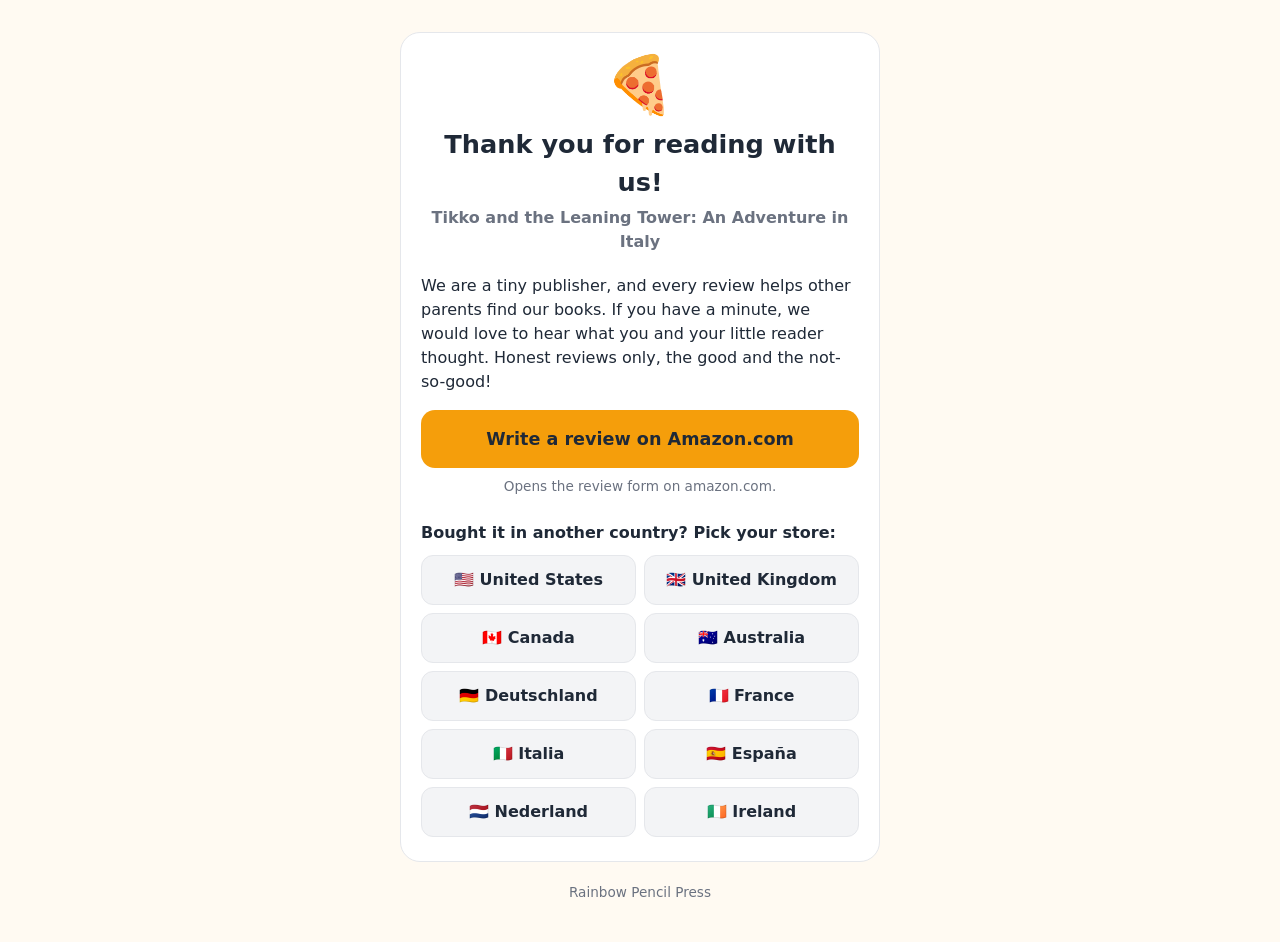
<file: tikko-italy/index.html>
<!DOCTYPE html>
<html lang="en">
<head>
<meta charset="utf-8">
<meta name="viewport" content="width=device-width, initial-scale=1, viewport-fit=cover">
<title>Tikko and the Leaning Tower: An Adventure in Italy – Leave a review | Rainbow Pencil Press</title>
<meta name="robots" content="noindex">
<style>
  :root {
    --bg: #fffaf2; --card: #ffffff; --text: #1f2937; --muted: #6b7280;
    --border: #e5e7eb; --accent: #f59e0b; --accent-text: #1f2937; --btn: #f3f4f6;
    color-scheme: light dark;
  }
  @media (prefers-color-scheme: dark) {
    :root {
      --bg: #17171c; --card: #22222a; --text: #f3f4f6; --muted: #a1a1aa;
      --border: #34343f; --accent: #fbbf24; --accent-text: #17171c; --btn: #2c2c36;
    }
  }
- { box-sizing: border-box; }
  html, body { margin: 0; background: var(--bg); color: var(--text); }
  body {
    font-family: ui-rounded, "SF Pro Rounded", "Nunito", system-ui, -apple-system, "Segoe UI", Roboto, sans-serif;
    padding: env(safe-area-inset-top, 0px) 16px env(safe-area-inset-bottom, 0px);
    line-height: 1.5;
  }
  main { max-width: 480px; margin: 0 auto; padding: 32px 0 40px; }
  .card { background: var(--card); border: 1px solid var(--border); border-radius: 20px; padding: 24px 20px; }
  .dino { font-size: 56px; text-align: center; margin: 0; line-height: 1; }
  h1 { font-size: 1.6rem; text-align: center; margin: 12px 0 4px; }
  .book { text-align: center; color: var(--muted); margin: 0 0 20px; font-weight: 600; }
  p { margin: 0 0 16px; }
  .primary {
    display: block; text-align: center; text-decoration: none; font-weight: 800; font-size: 1.1rem;
    background: var(--accent); color: var(--accent-text); border-radius: 14px; padding: 16px; margin: 0 0 8px;
  }
  .hint { font-size: .85rem; color: var(--muted); text-align: center; margin: 0 0 24px; }
  h2 { font-size: 1rem; margin: 0 0 10px; }
  .stores { display: grid; grid-template-columns: 1fr 1fr; gap: 8px; }
  .stores a {
    display: block; text-decoration: none; color: var(--text); background: var(--btn);
    border: 1px solid var(--border); border-radius: 12px; padding: 12px 10px; text-align: center; font-weight: 600;
  }
  footer { text-align: center; color: var(--muted); font-size: .85rem; margin-top: 20px; }
</style>
</head>
<body>
<main>
  <div class="card">
    <p class="dino" aria-hidden="true">🍕</p>
    <h1>Thank you for reading with us!</h1>
    <p class="book">Tikko and the Leaning Tower: An Adventure in Italy</p>
    <p>We are a tiny publisher, and every review helps other parents find our books. If you have a minute, we would love to hear what you and your little reader thought. Honest reviews only, the good and the not-so-good!</p>

    <a id="primary" class="primary" href="https://www.amazon.com/">Write a review on Amazon</a>
    <p class="hint" id="primary-hint">Opens your Amazon store.</p>

    <h2>Bought it in another country? Pick your store:</h2>
    <nav class="stores" id="stores" aria-label="Amazon stores"></nav>
  </div>
  <footer>Rainbow Pencil Press</footer>
</main>

<script>
  // ===== FILL THIS IN ONCE THE BOOK IS LIVE =====
  // The book's ASIN (starts with B0..., found in KDP Bookshelf or under "Product details" on Amazon).
  // While it is empty, the buttons open an Amazon search for the book instead of the review form.
  var ASIN = "B0HRVSM622";
  // ===============================================

  var SEARCH = "Tikko and the Leaning Tower: An Adventure in Italy Rainbow Pencil Press";
  var STORES = [
    { id: "us", name: "United States", flag: "🇺🇸", domain: "amazon.com" },
    { id: "uk", name: "United Kingdom", flag: "🇬🇧", domain: "amazon.co.uk" },
    { id: "ca", name: "Canada", flag: "🇨🇦", domain: "amazon.ca" },
    { id: "au", name: "Australia", flag: "🇦🇺", domain: "amazon.com.au" },
    { id: "de", name: "Deutschland", flag: "🇩🇪", domain: "amazon.de" },
    { id: "fr", name: "France", flag: "🇫🇷", domain: "amazon.fr" },
    { id: "it", name: "Italia", flag: "🇮🇹", domain: "amazon.it" },
    { id: "es", name: "España", flag: "🇪🇸", domain: "amazon.es" },
    { id: "nl", name: "Nederland", flag: "🇳🇱", domain: "amazon.nl" },
    { id: "ie", name: "Ireland", flag: "🇮🇪", domain: "amazon.ie" }
  ];

  function linkFor(store) {
    var base = "https://www." + store.domain;
    if (ASIN) return base + "/review/create-review?asin=" + encodeURIComponent(ASIN);
    return base + "/s?k=" + encodeURIComponent(SEARCH) + "&i=stripbooks";
  }

  function guessStore() {
    var langs = (navigator.languages && navigator.languages.length) ? navigator.languages : [navigator.language || "en-US"];
    var map = { "en-GB": "uk", "en-CA": "ca", "fr-CA": "ca", "en-AU": "au", "en-IE": "ie",
                "de": "de", "fr": "fr", "it": "it", "es": "es", "nl": "nl" };
    for (var i = 0; i < langs.length; i++) {
      var l = langs[i];
      if (map[l]) return map[l];
      var short = l.split("-")[0];
      if (map[short]) return map[short];
    }
    return "us";
  }

  var preferred = guessStore();
  var nav = document.getElementById("stores");
  STORES.forEach(function (s) {
    var a = document.createElement("a");
    a.href = linkFor(s);
    a.rel = "noopener";
    a.textContent = s.flag + " " + s.name;
    nav.appendChild(a);
    if (s.id === preferred) {
      var p = document.getElementById("primary");
      p.href = linkFor(s);
      p.textContent = "Write a review on " + s.domain.charAt(0).toUpperCase() + s.domain.slice(1);
      document.getElementById("primary-hint").textContent =
        ASIN ? "Opens the review form on " + s.domain + "." : "Opens the book on " + s.domain + ". Scroll down to \u201CWrite a customer review\u201D.";
    }
  });
</script>
</body>
</html>
</file>
